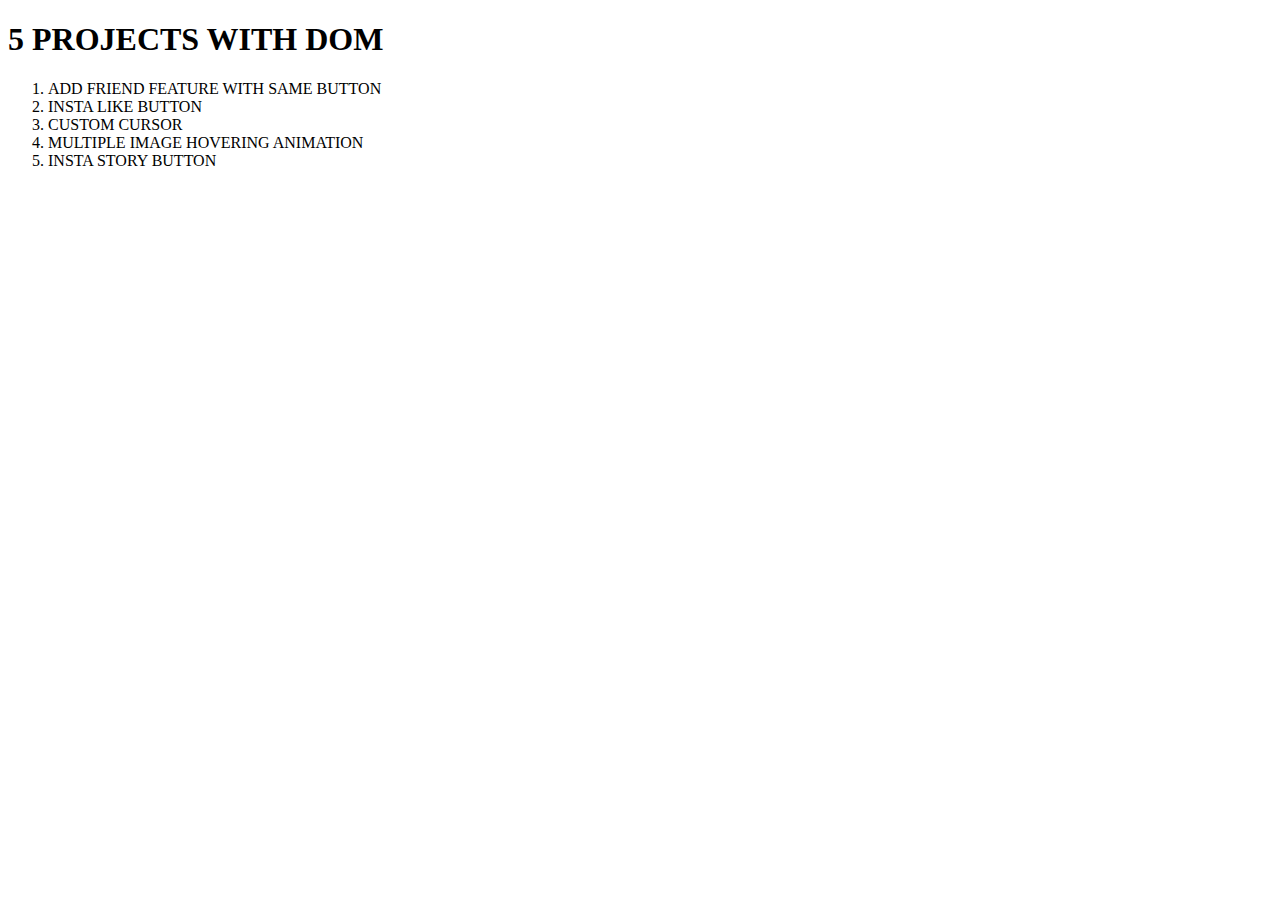
<file: index.html>
<!DOCTYPE html>
<html lang="en">
<head>
    <meta charset="UTF-8">
    <meta name="viewport" content="width=device-width, initial-scale=1.0">
    <style>
        :any-link{
            color: black;
            text-decoration: none;
        }
    </style>
    <title>5 PROJECT WITH DOM</title>
</head>
<body>
    <h1>5 PROJECTS WITH DOM</h1>
    <ol>
        <li> <a href="addFriend.html">ADD FRIEND FEATURE WITH SAME BUTTON</a> </li>
        <li> <a href="instaLike.html">INSTA LIKE BUTTON</a> </li>
        <li> <a href="customCursor.html">CUSTOM CURSOR</a> </li>
        <li> <a href="multiImage.html">MULTIPLE IMAGE HOVERING ANIMATION</a> </li>
        <li> <a href="instaStory.html">INSTA STORY BUTTON</a> </li>
    </ol>
</body>
</html>
</file>
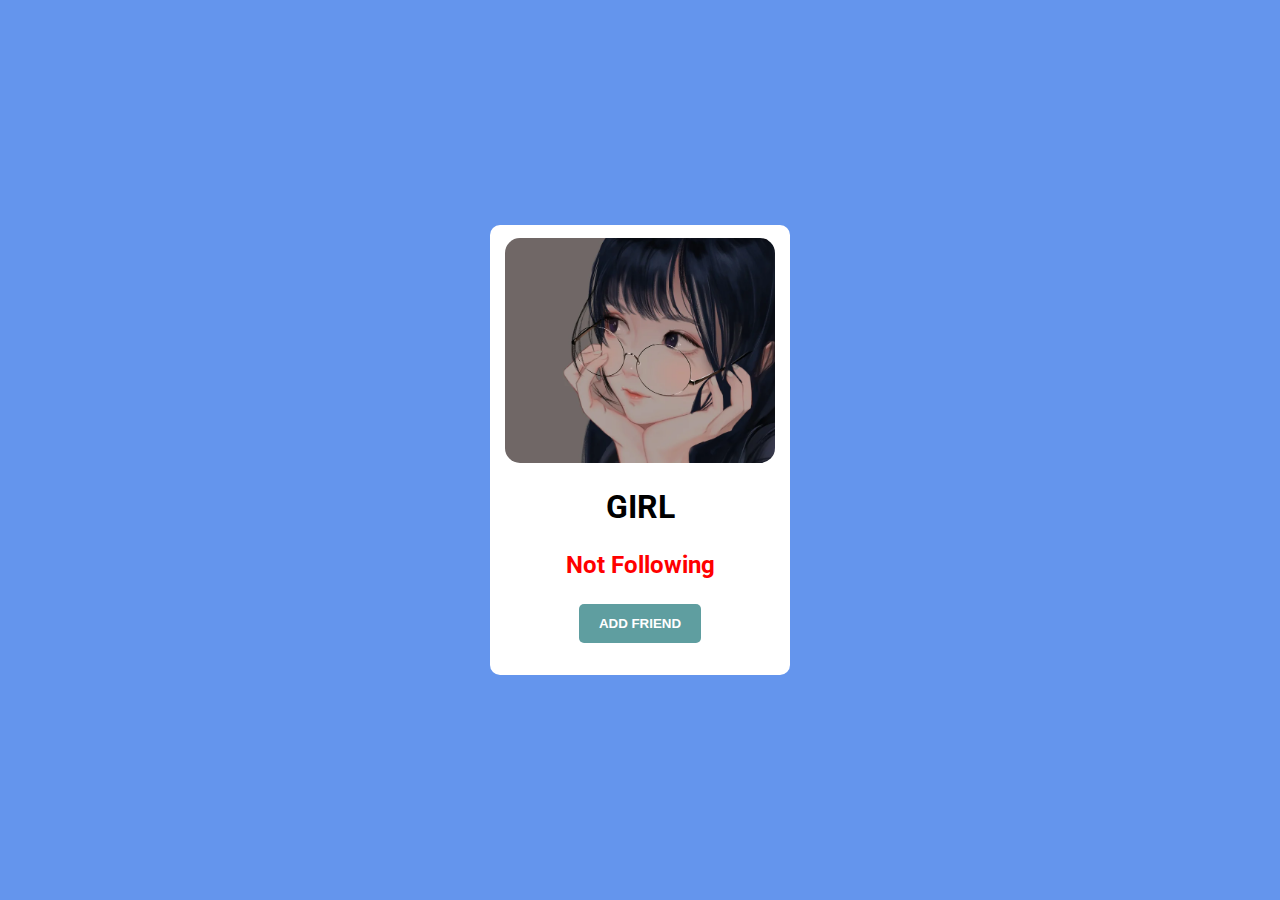
<file: addFriend.html>
<!DOCTYPE html>
<html lang="en">
<head>
    <meta charset="UTF-8">
    <meta name="viewport" content="width=device-width, initial-scale=1.0">
    <link rel="stylesheet" href="addFriend.css">
    <title>ADD FRIEND BUTTON</title>
</head>
<body>
    <div id="Card">
        <div id="img"></div>
        <h1>GIRL</h1>
        <h2 style="color: red;" id="Status">Not Following</h2>
        <div id="Button">
            <button class="btn" id="Add">ADD FRIEND</button>
        </div>
    </div>

    <script src="addFriend.js"></script>
</body>
</html>
</file>
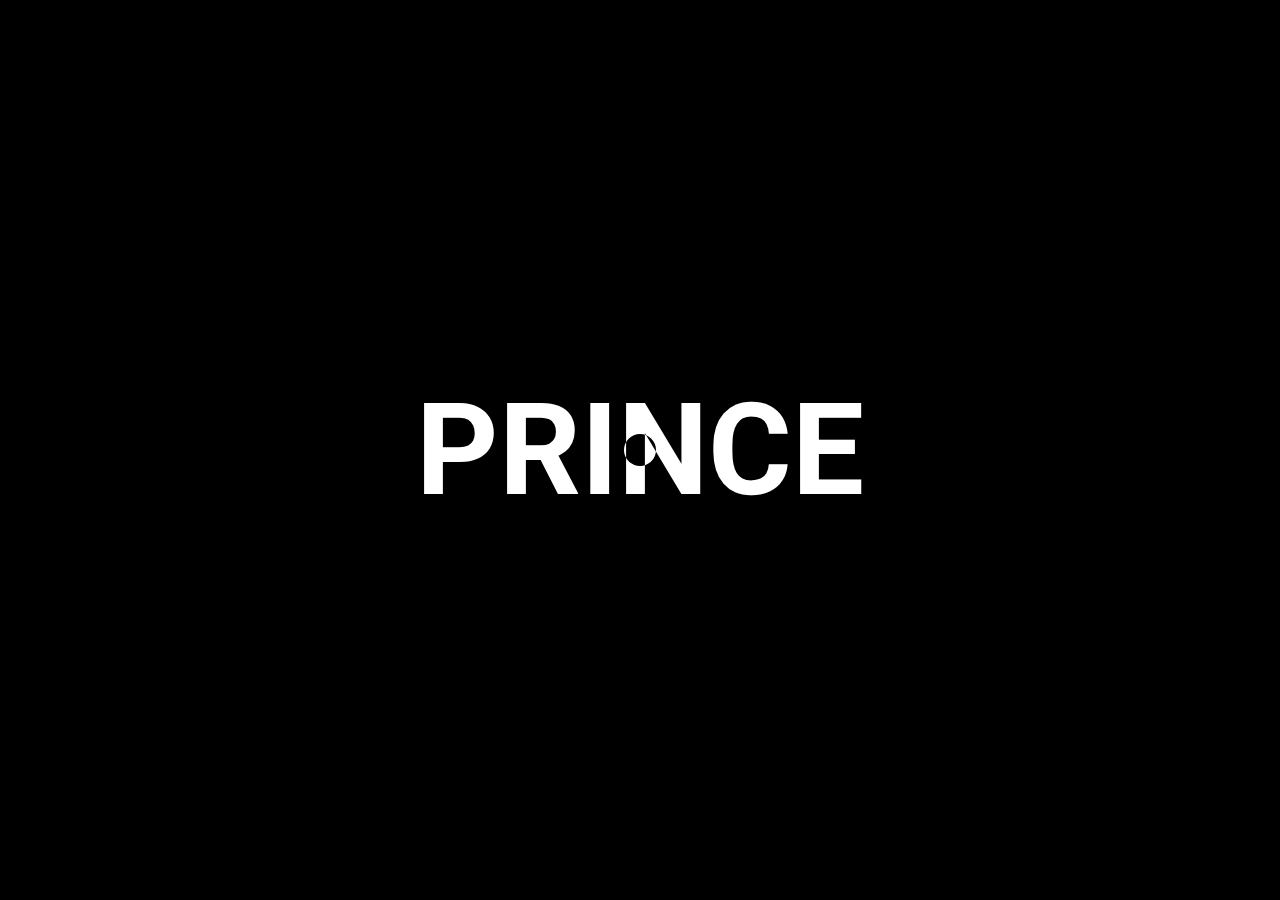
<file: customCursor.html>
<!DOCTYPE html>
<html lang="en">
<head>
    <meta charset="UTF-8">
    <meta name="viewport" content="width=device-width, initial-scale=1.0">
    <link rel="stylesheet" href="customCursor.css">
    <title>COUSTOM CURSOR</title>
</head>
<body>
    <div id="Main">
        <div class="cursor"></div>
        <h1>PRINCE</h1>
    </div>
    <script src="customCursor.js"></script>
</body>
</html>
</file>
<file: addFriend.css>
@import url('https://fonts.googleapis.com/css2?family=Roboto:ital,wght@0,100;0,300;0,400;0,500;0,700;0,900;1,100;1,300;1,400;1,500;1,700;1,900&display=swap');
*{
    margin: 0px;
    padding: 0px;
}
html, body{
    width: 100%;
    height: 100%;
    display: flex;
    align-items: center;
    justify-content: center;
    background-color: cornflowerblue;
    font-family: "Roboto", sans-serif;
}
#Card{
    width: 300px;
    height: 450px;
    background-color: #ffffff;
    border-radius: 10px;
    display: flex;
    align-items: center;
    justify-content: space-around;
    flex-direction: column;
}
#img{
    width: 90%;
    height: 50%;
    border-radius: 15px;
    background-image: url('girl.webp');
    background-size: cover;
}
.btn{
    background-color: #5f9ea0;
    color: #ffffff;
    font-weight: 700;
    padding: 12px 20px;
    border-radius: 5px;
    border: none;
    margin-bottom: 20px;
    cursor: pointer;
}
#Remove{
    background-color: #dadada;
    color: #000000;
}
</file>
<file: customCursor.css>
@import url('https://fonts.googleapis.com/css2?family=Roboto:ital,wght@0,100;0,300;0,400;0,500;0,700;0,900;1,100;1,300;1,400;1,500;1,700;1,900&display=swap');
*{
    margin: 0px;
    padding: 0px;
}
html, body{
    width: 100%;
    height: 100%;
    display: flex;
    justify-content: center;
    align-items: center;
    background-color: #000000;
    color: #ffffff;
    font-family: "Roboto", sans-serif;

}
#Main{
    display: flex;
    justify-content: center;
    align-items: center;
}
#Main h1{
    font-size: 10vw;
}
.cursor{
    width: 2rem;
    height: 2rem;
    border-radius: 50%;
    background-color: #ffffff;
    position: absolute;
    transition: all linear 0.2s;
    mix-blend-mode: difference;
}
</file>
